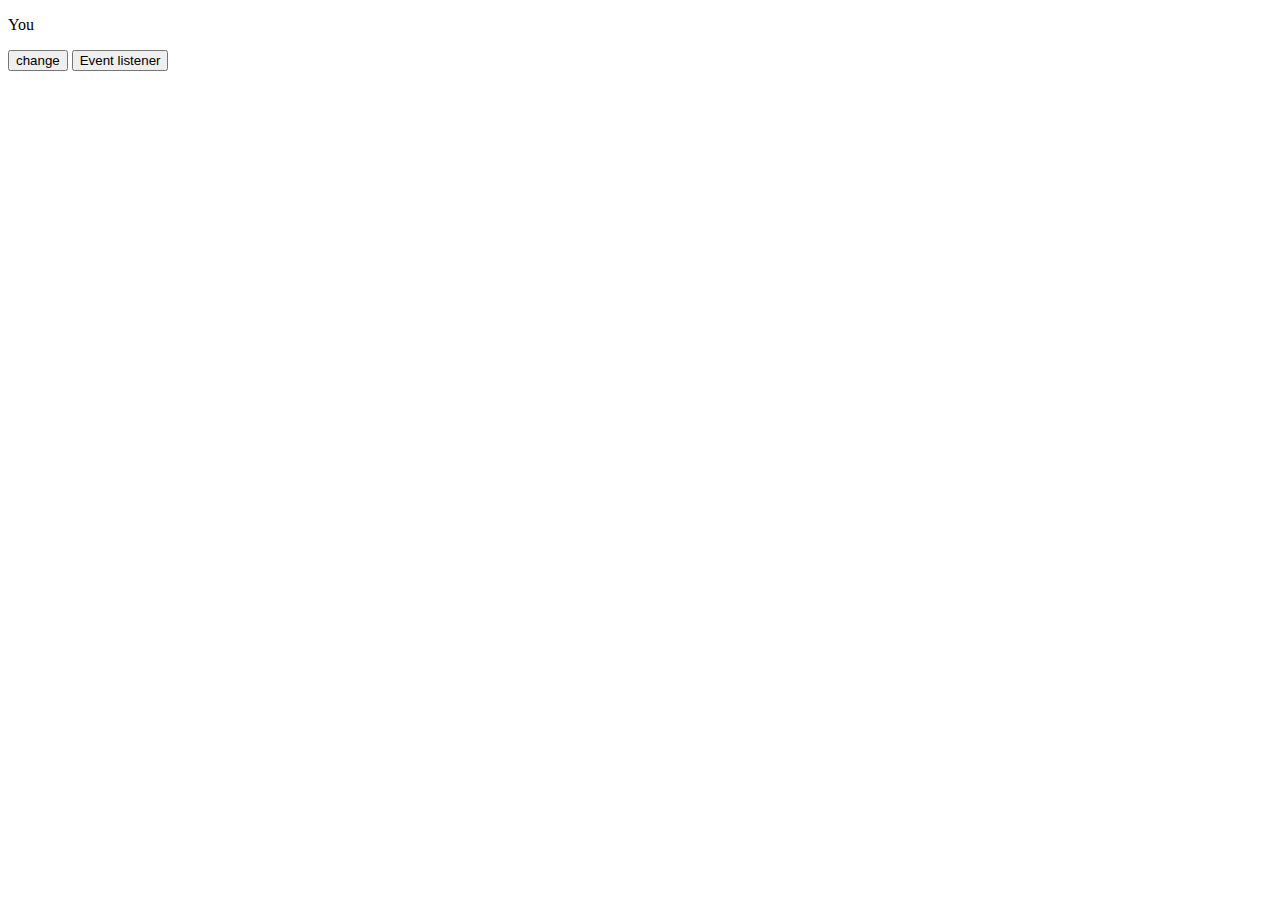
<file: dom/index.html>
<!DOCTYPE html>
<html lang="en">
    <head>
        <meta charset="UTF-8" />
        <meta http-equiv="X-UA-Compatible" content="IE=edge" />
        <meta name="viewport" content="width=device-width, initial-scale=1.0" />

        <title>JavaScript DOM</title>
    </head>
    <body>
        <p id="demo"></p>
        <p class="you">You</p>
        <button onclick="changeText()">change</button>
        <button id="myBtn">Event listener</button>
    </body>

    <script src="dom.js"></script>
</html>
</file>
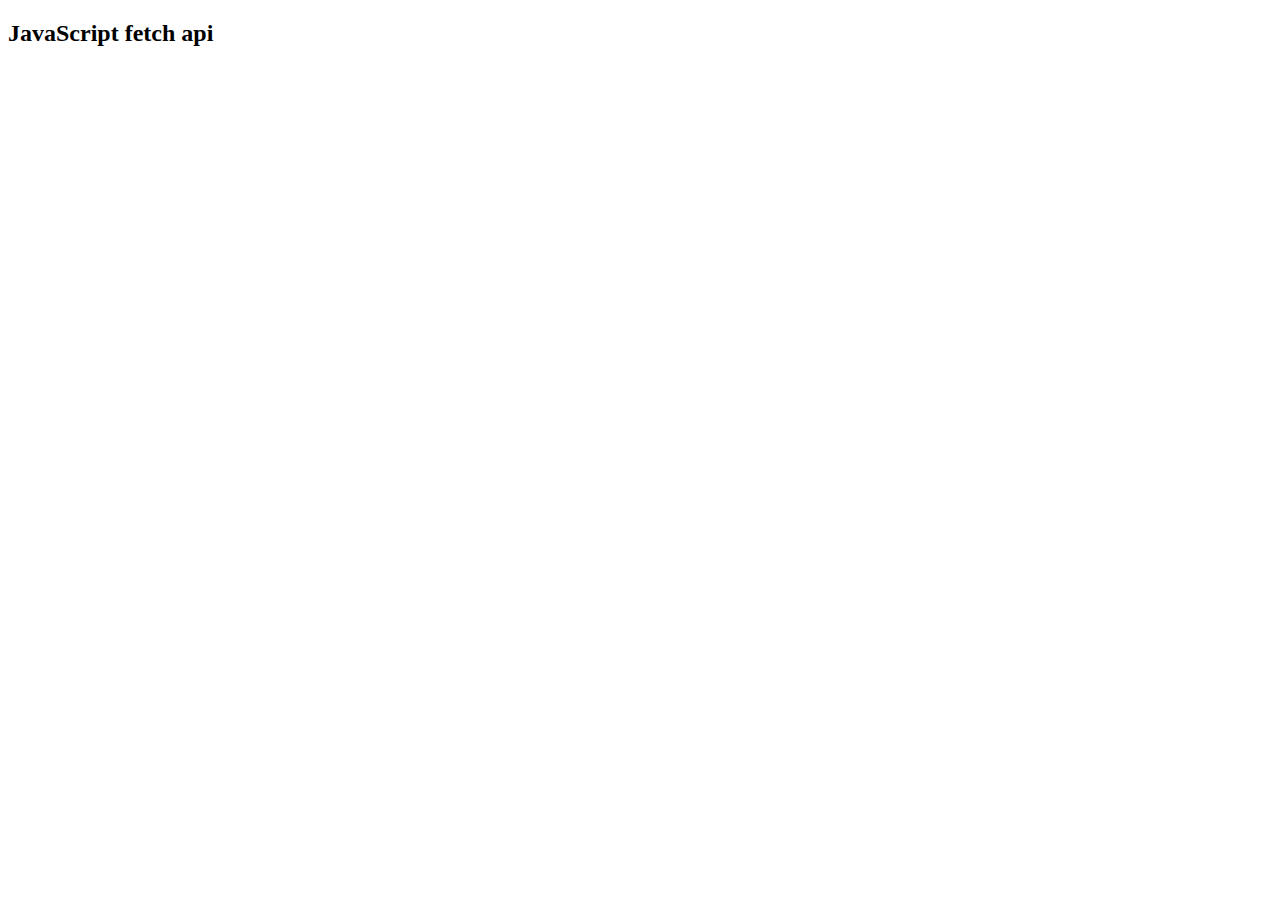
<file: fetch-api/index.html>
<!DOCTYPE html>
<html lang="en">
    <head>
        <meta charset="UTF-8" />
        <meta http-equiv="X-UA-Compatible" content="IE=edge" />
        <meta name="viewport" content="width=device-width, initial-scale=1.0" />
        <script src="./main.js"></script>
        <title>Promises with fetch api</title>
    </head>
    <body>
        <h2>JavaScript fetch api</h2>
    </body>
</html>
</file>
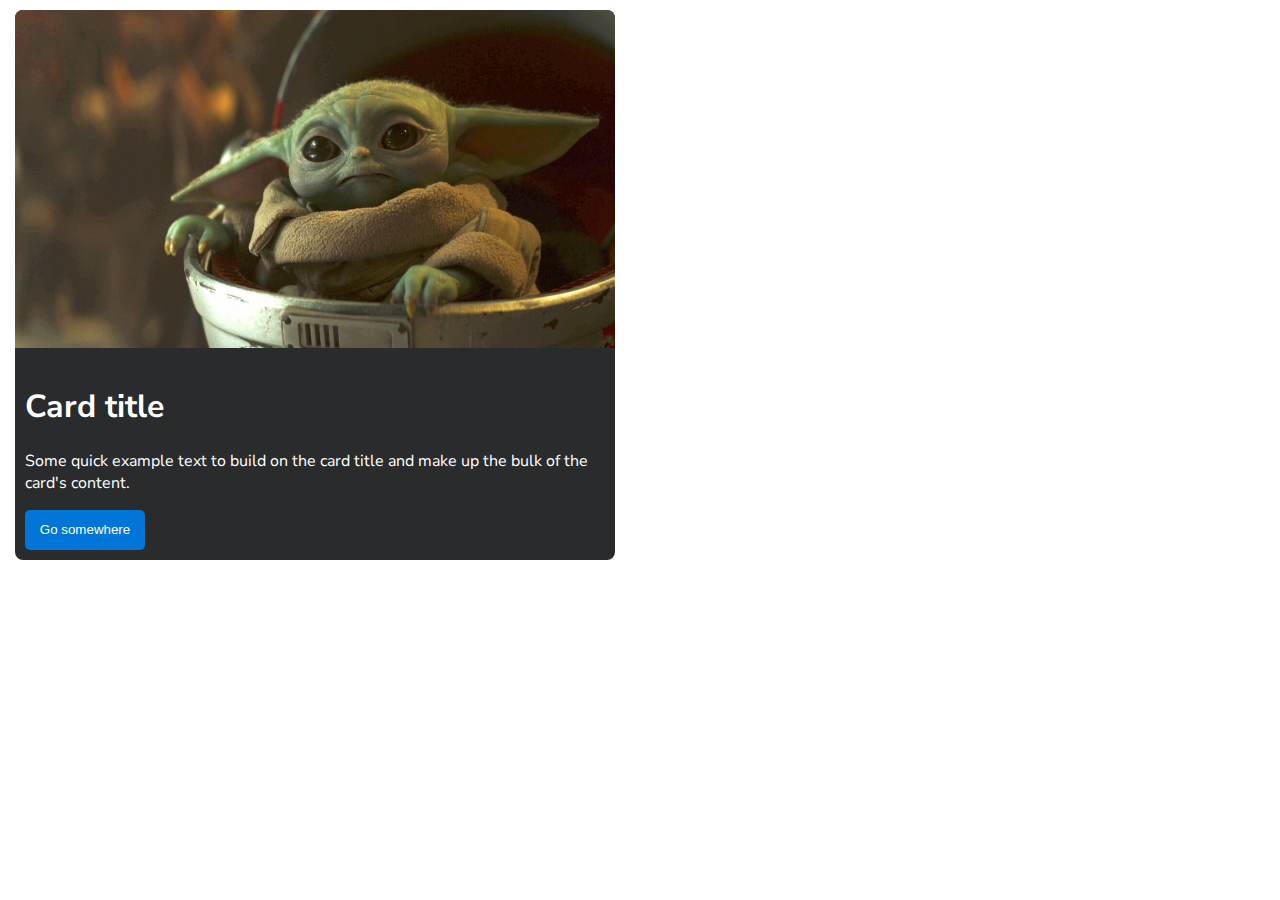
<file: media-queries/index.html>
<!DOCTYPE html>
<html lang="en">
    <head>
        <meta charset="UTF-8" />
        <meta http-equiv="X-UA-Compatible" content="IE=edge" />
        <meta name="viewport" content="width=device-width, initial-scale=1.0" />
        <link rel="stylesheet" href="style.css" />
        <link rel="preconnect" href="https://fonts.googleapis.com" />
        <link rel="preconnect" href="https://fonts.gstatic.com" crossorigin />
        <link
            href="https://fonts.googleapis.com/css2?family=Nunito+Sans&display=swap"
            rel="stylesheet"
        />
        <title>Media queries</title>
    </head>
    <body>
        <main>
            <div class="card">
                <img
                    src="img/groku.jpeg"
                    alt="groku"
                    width="286px"
                    height="180px"
                />
                <section>
                    <h1>Card title</h1>
                    <p>
                        Some quick example text to build on the card title and
                        make up the bulk of the card's content.
                    </p>
                    <button class="btn-primary">Go somewhere</button>
                </section>
            </div>
        </main>
    </body>
</html>
</file>
<file: media-queries/style.css>
body,
html,
main {
    margin: 5px;
    padding: 0;
    height: 0;
    width: 0;
}
.card {
    width: 286px;
    background-color: #292b2c;
    color: #fff;
    border-radius: 10px #fff;
    font-family: "Nunito Sans", sans-serif;
}
section {
    padding: 10px;
}
.btn-primary {
    width: 120px;
    height: 40px;
    background-color: #0275d8;
    color: #fff;
    border: none;
    border-radius: 5px;
    padding: 6px 12px;
}

/* Media query for laptops/medium screens */
@media only screen and (max-width: 1440px) {
    img {
        width: 600px;
        height: auto;
        border-radius: 8px 8px 0px 0px;
    }
    .card {
        width: 600px;
        border-radius: 8px;
    }
}

/* Media query for mobile devices/small screens */
@media only screen and (max-width: 625px) {
    .card {
        background-color: #5bc0de;
        width: 286px;
    }
    .btn-primary {
        background-color: #d9534f;
    }
    body {
        background-color: #f0ad4e;
    }
    img {
        width: 286px;
        height: auto;
    }
}
</file>
